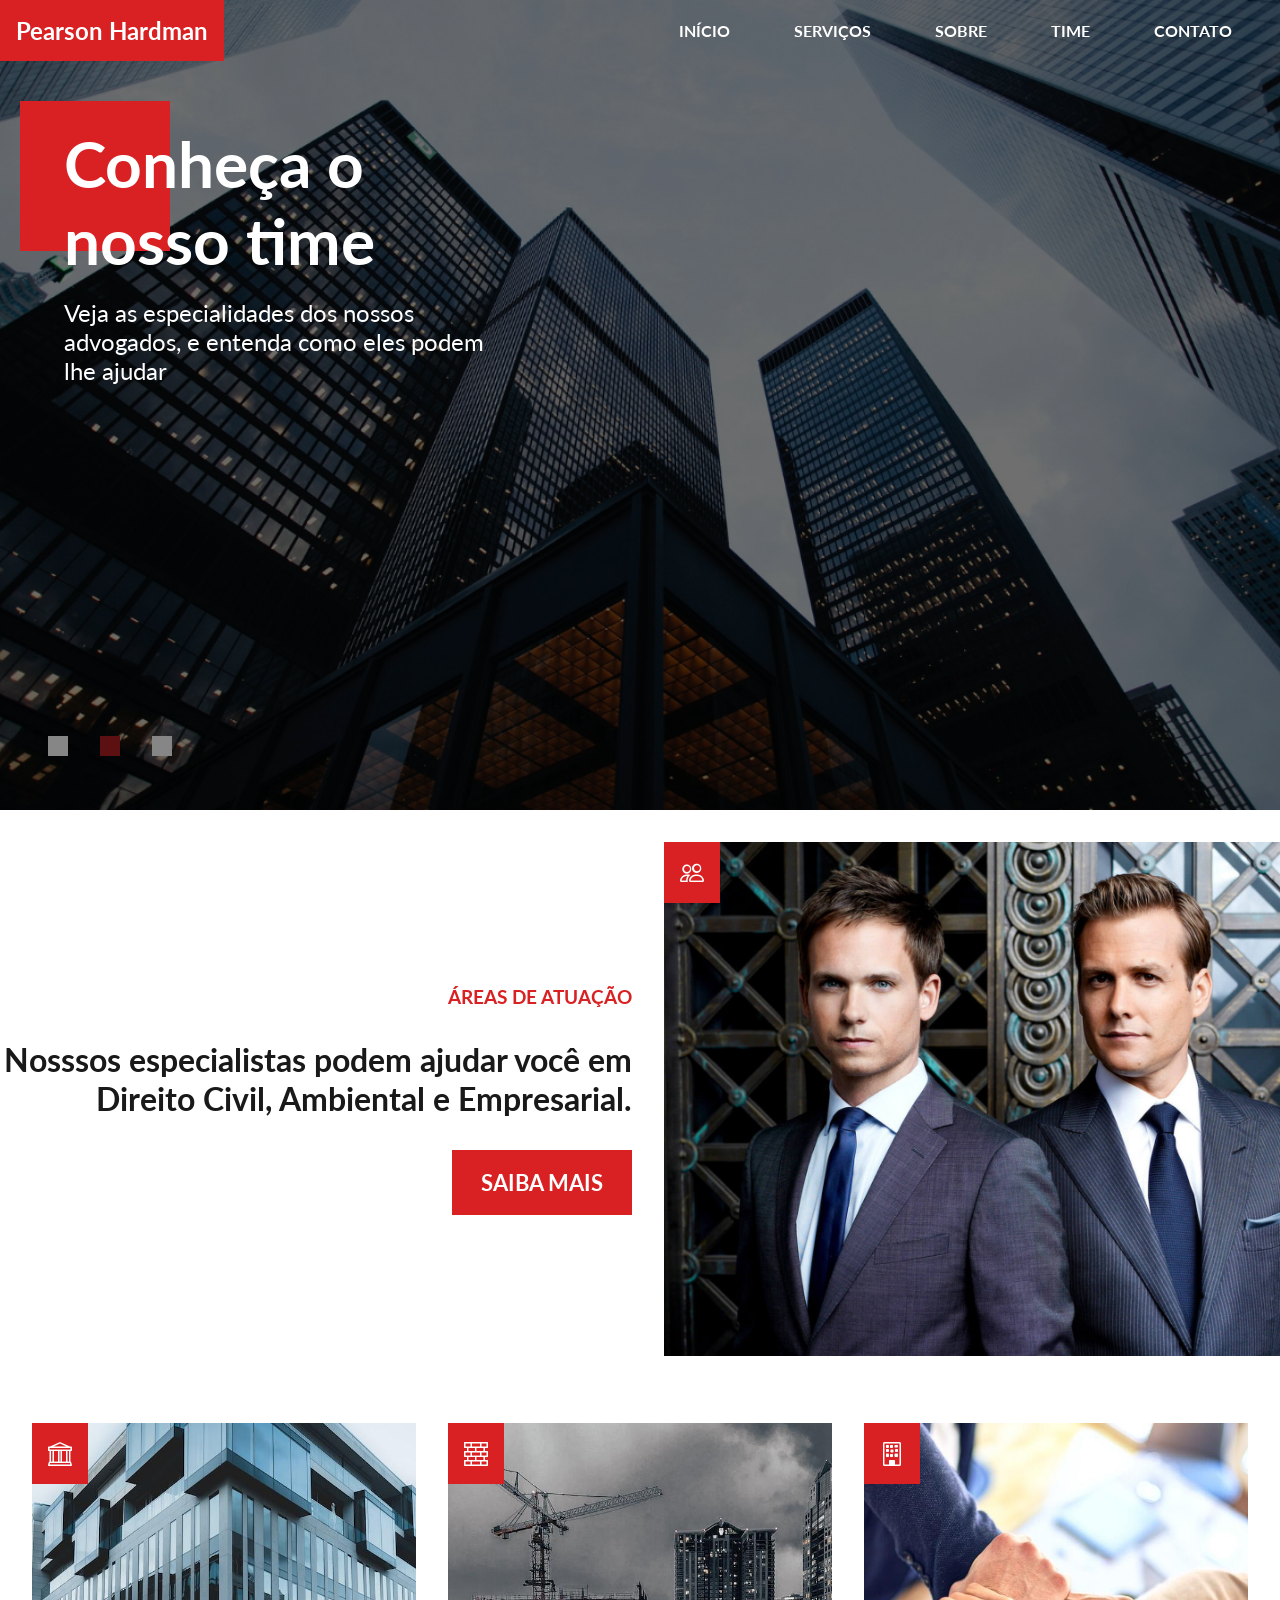
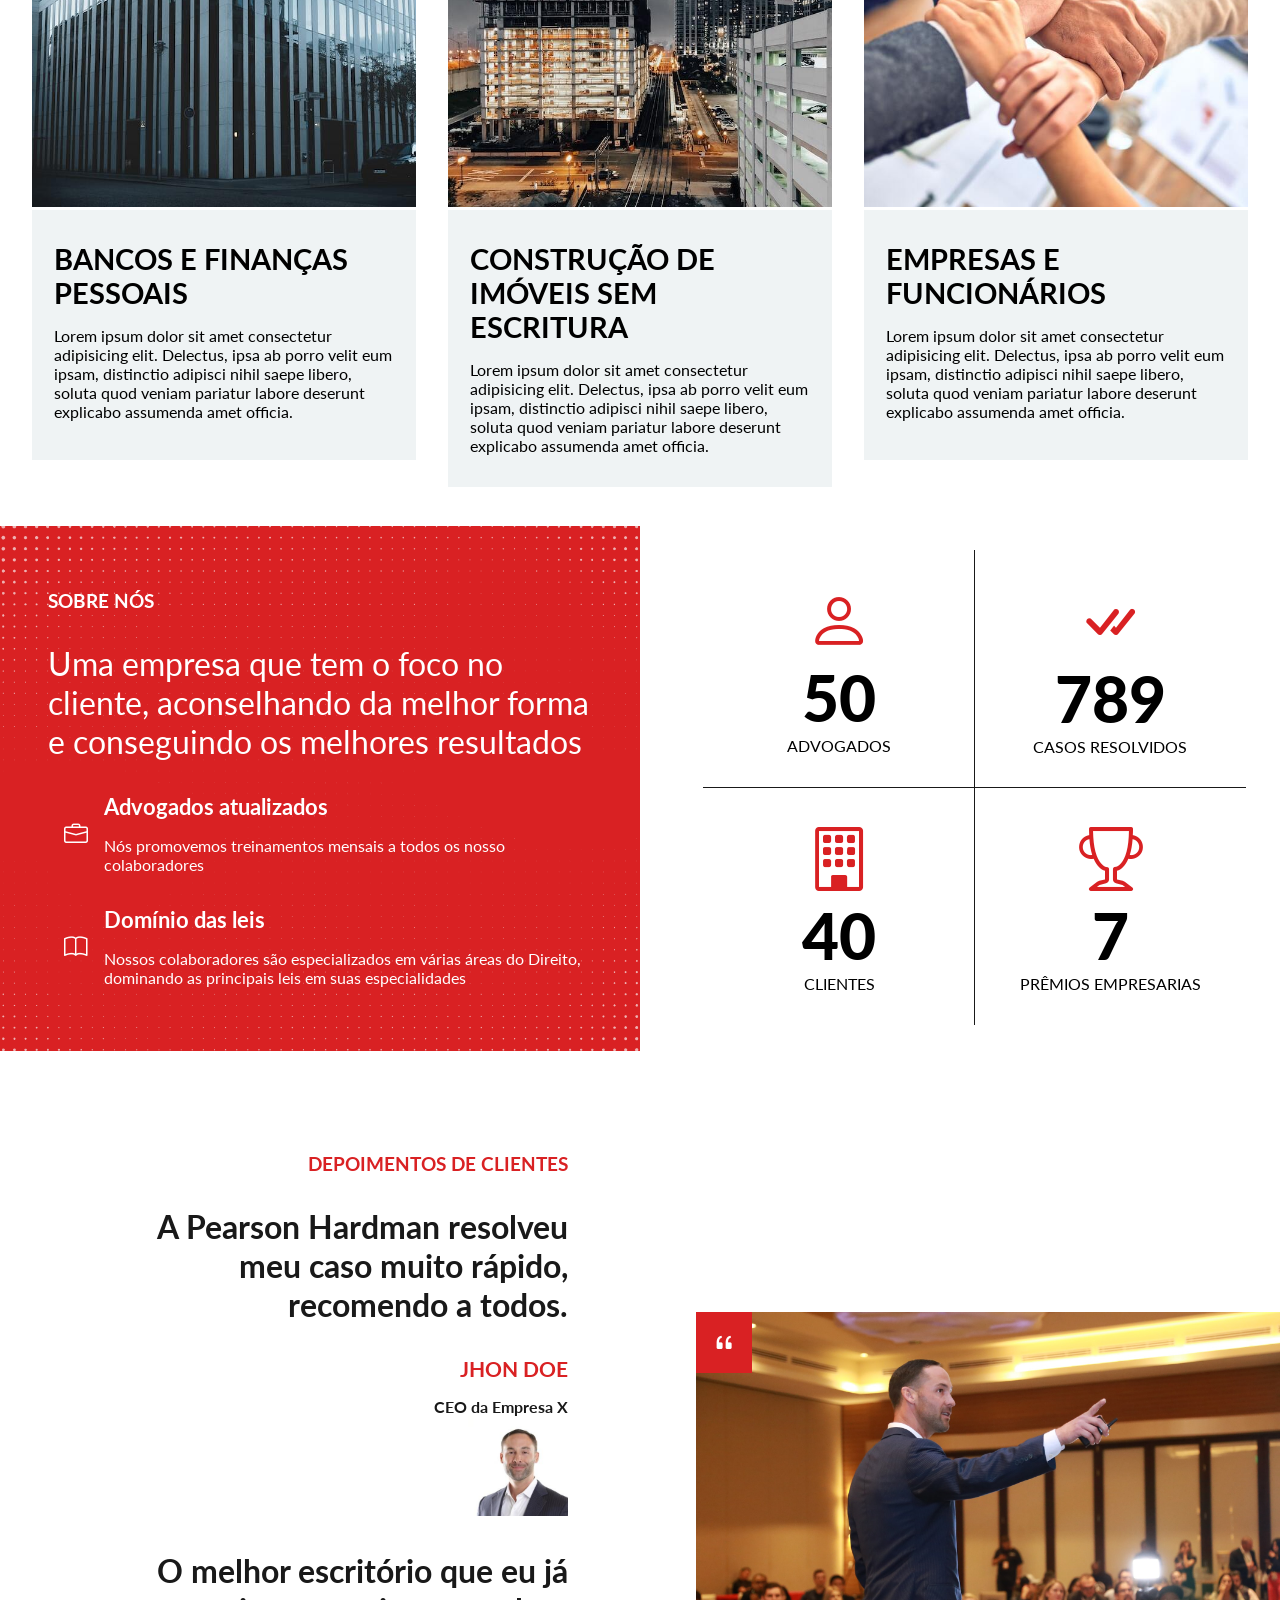
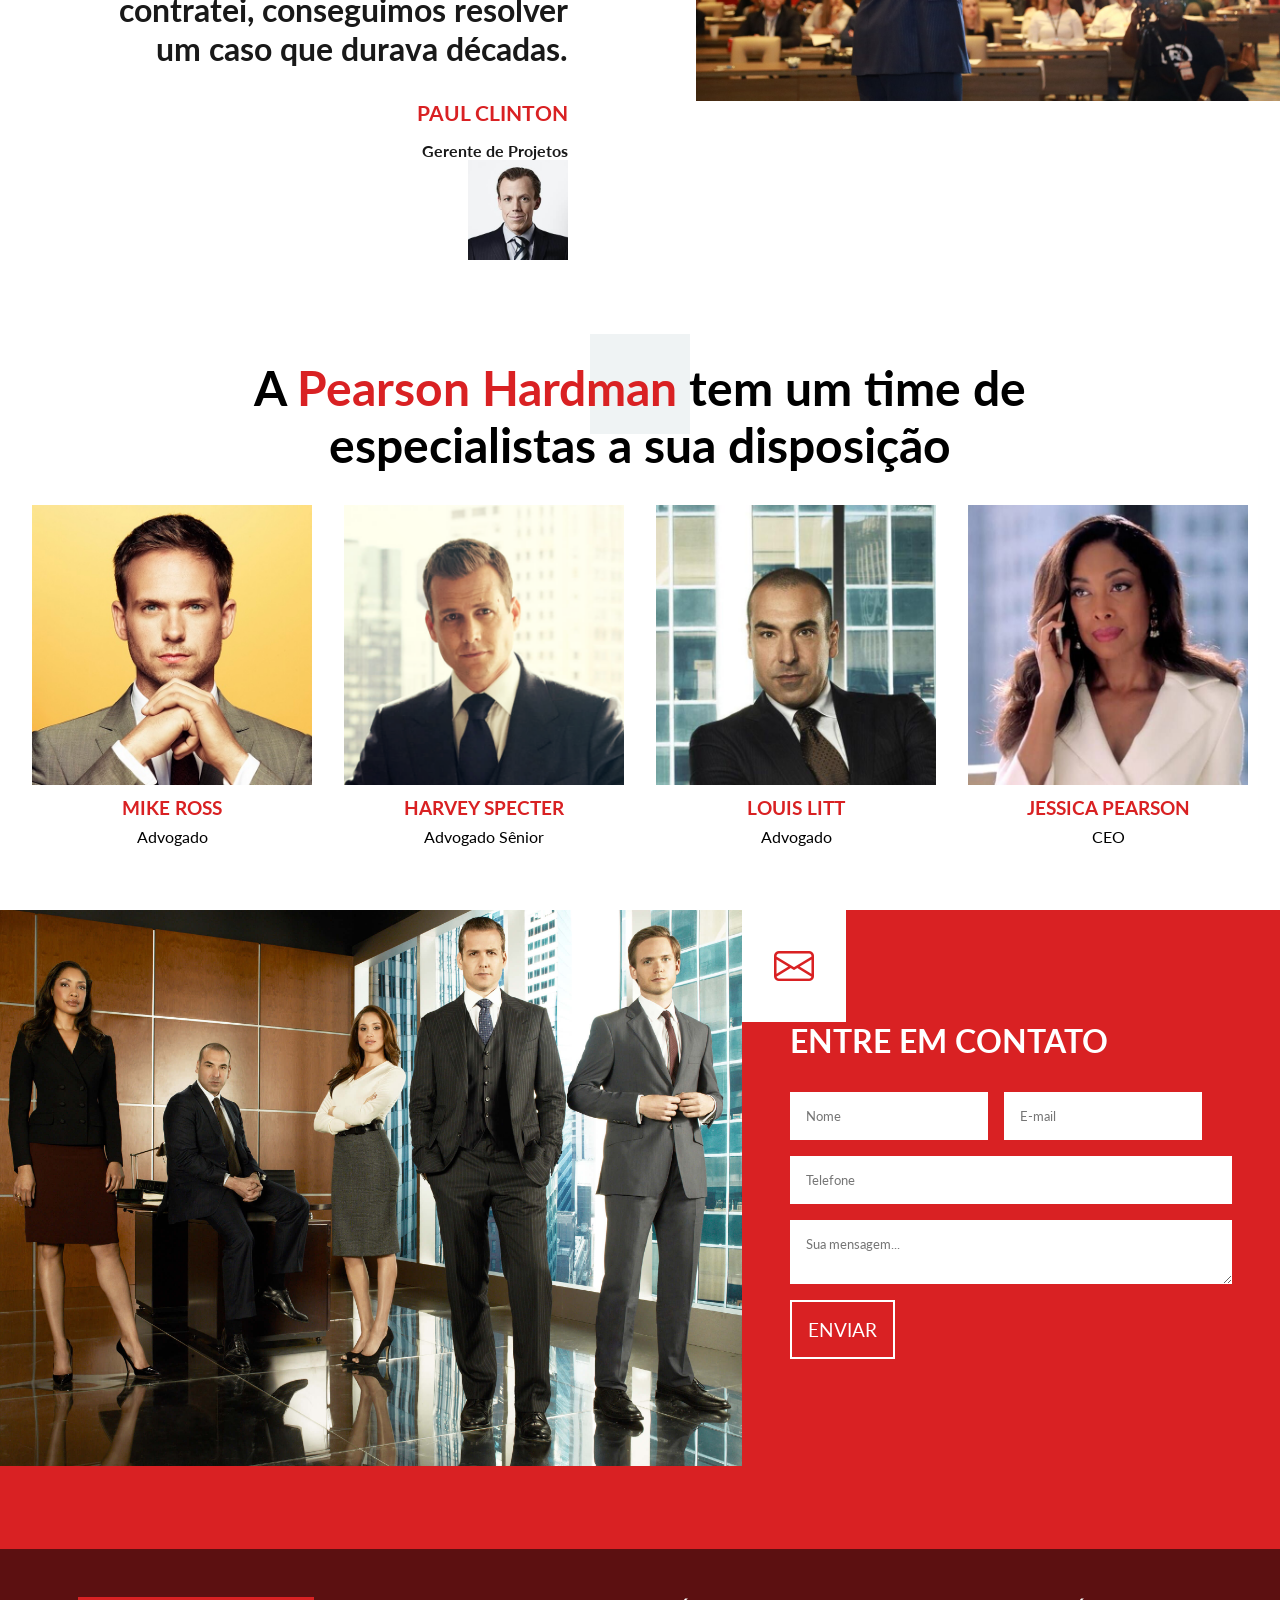
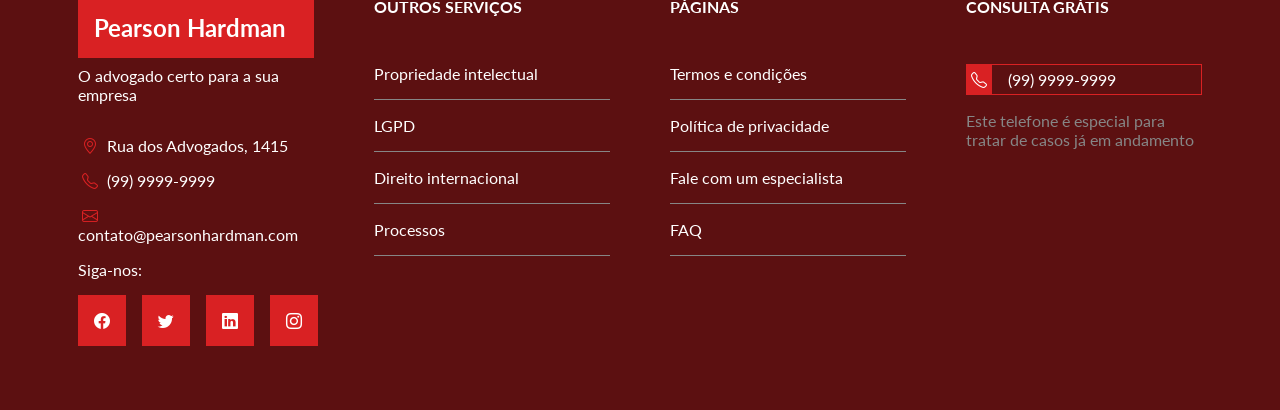
<file: index.html>
<!DOCTYPE html>
<html lang="en">
<head>
    <meta charset="UTF-8">
    <meta name="viewport" content="width=device-width, initial-scale=1.0">
    <title>Pearson Hardman</title>
    <link rel="stylesheet" href="./css/style.css">
    <!--  Google Fonts -->
        <link rel="preconnect" href="https://fonts.googleapis.com">
        <link rel="preconnect" href="https://fonts.gstatic.com" crossorigin>
        <link href="https://fonts.googleapis.com/css2?family=Lato:ital,wght@0,100;0,300;0,400;0,700;0,900;1,100;1,300;1,400;1,700;1,900&display=swap" rel="stylesheet">
    <!-- Bootstrap Icons  -->
        <link rel="stylesheet" href="https://cdn.jsdelivr.net/npm/bootstrap-icons@1.11.3/font/bootstrap-icons.min.css">
        <script src="js/scripts.js" defer></script>     
</head>
<body>
    <!-- Cabeçalho e Banner -->
    <header id="header">
        <div id="inner-header">
            <h2 id="brand">Pearson Hardman</h2>
            <nav id="navbar">
                <a href="#header">Início</a>
                <a href="#expertise-areas">Serviços</a>
                <a href="#about">Sobre</a>
                <a href="#team">Time</a>
                <a href="#contact">Contato</a>
            </nav>

        <!-- Menu Mobile -->
        <i class="bi bi-list" id="menu"></i>
        <nav id="mobile-navbar">
        <!-- <nav id="mobile-navbar" class="menu-active"> -->
            <i class="bi bi-x-lg" id="close-menu"></i>
            <a href="#header">Início</a>
            <a href="#expertise-areas">Serviços</a>
            <a href="#about">Sobre</a>
            <a href="#team">Time</a>
            <a href="#contact">Contato</a>
        </nav>

        </div>
        <div class="banner active">
            <span class="square"></span>            
            <h2>Melhores experts em direito do país</h2>
            <p>Os advogados mais qualificados estão aqui, agende uma reunião e conheça nosso time
            </p>
        </div>
       
        <div class="banner">
          <span class="square"></span>            
          <h2>Conheça o nosso time</h2>
          <p>Veja as especialidades dos nossos advogados, e entenda como eles podem lhe ajudar</p>
      </div>
      <div class="banner">
        <span class="square"></span>            
        <h2>Os nossos resultados</h2>
        <p>Confira as nossas métricas e conheça os resultados que já obtivemos</p>
    </div>
        <div class="dots">
            <div class="dot active"></div>
            <div class="dot"></div>
            <div class="dot"></div>
        </div>
    </header>
    <!-- Áreas de atuação -->
    <main id="expertise-areas" class="text-image-section">
        <div id="expertise-information" class="text-container">
            <h3 class="section-title">Áreas de atuação</h3>
            <p class="section-subtitle">Nosssos especialistas podem ajudar você em Direito Civil, Ambiental e Empresarial.</p>
            <a class="btn" href="">Saiba Mais</a>
        </div>
        <div id="expertise-image-container" class="image-container">
            <i class="bi bi-people"></i>
            <img src="images/employees_banner.jpg" alt="Advogados da Person Hardman">
        </div>
        <div id="other-services">
            <div class="service">
                <img src="images/bank.jpg" alt="Banco">
                <i class="bi bi-bank"></i>
                <div class="service-info">
                    <h4>Bancos e finanças pessoais</h4>
                    <p>Lorem ipsum dolor sit amet consectetur adipisicing elit. Delectus, ipsa ab porro velit eum ipsam, distinctio adipisci nihil saepe libero, soluta quod veniam pariatur labore deserunt explicabo assumenda amet officia.</p>
                </div>
            </div>
            <div class="service">
                <img src="images/construction.jpg" alt="Construção">
                <i class="bi bi-bricks"></i>
                <div class="service-info">
                    <h4>Construção de imóveis sem escritura</h4>
                    <p>Lorem ipsum dolor sit amet consectetur adipisicing elit. Delectus, ipsa ab porro velit eum ipsam, distinctio adipisci nihil saepe libero, soluta quod veniam pariatur labore deserunt explicabo assumenda amet officia.</p>
                </div>

            </div>            
            <div class="service">
                <img src="images/company.jpg" alt="Empresa">
                <i class="bi bi-building"></i>
                <div class="service-info">
                    <h4>Empresas e funcionários</h4>
                    <p>Lorem ipsum dolor sit amet consectetur adipisicing elit. Delectus, ipsa ab porro velit eum ipsam, distinctio adipisci nihil saepe libero, soluta quod veniam pariatur labore deserunt explicabo assumenda amet officia.</p>
                </div>

            </div>
           
        </div>

    </main>
    <!-- Seção Sobre nós -->
    <section id="about">
        <div id="about-text">
            <h3 class="section-title">Sobre nós</h3>
            <p class="section-subtitle">
                Uma empresa que tem o foco no cliente, aconselhando da melhor forma e conseguindo os melhores resultados
            </p>
            <div class="about-description">
                <i class="bi bi-briefcase"></i>
                <div>
                    <h4>Advogados atualizados</h4>
                    <p>Nós promovemos treinamentos mensais a todos os nosso colaboradores</p>
                </div>
            </div>
            <div class="about-description">
                <i class="bi bi-book"></i>
                <div>
                    <h4>Domínio das leis</h4>
                    <p>Nossos colaboradores são especializados em várias áreas do Direito, dominando as principais leis em suas especialidades</p>
                </div>
            </div>
        </div>
        <div id="about-data">
            <div class="data">
                <i class="bi bi-person"></i>
                <p class="number">50</p>
                <p class="text">Advogados</p>
            </div>
            <div class="data">
                <i class="bi bi-check-all"></i>
                <p class="number">789</p>
                <p class="text">Casos resolvidos</p>
            </div>
            <div class="data">
                <i class="bi bi-building"></i>
                <p class="number">40</p>
                <p class="text">Clientes</p>
            </div>
            <div class="data">
                <i class="bi bi-trophy"></i>
                <p class="number">7</p>
                <p class="text">Prêmios empresarias</p>
            </div>
        </div>
    </section>

    <!-- Depoimentos -->

    <section id="testimonial" class="text-image-section">
        <div id="testimonial-information" class="text-container">
            <div id="testimonial-information" class="text-container">
                <h3 class="section-title">Depoimentos de clientes</h3>
                <p class="section-subtitle">
                  A Pearson Hardman resolveu meu caso muito rápido, recomendo a todos.
                </p>
                <div class="author">
                  <div class="author-info">
                    <p class="author-name">Jhon Doe</p>
                    <p class="author-job">CEO da Empresa X</p>
                  </div>
                  <img src="images/author_1.jpg" alt="Jhon Doe" />
                </div>
                <p class="section-subtitle">
                  O melhor escritório que eu já contratei, conseguimos resolver um caso
                  que durava décadas.
                </p>
                <div class="author">
                  <div class="author-info">
                    <p class="author-name">Paul Clinton</p>
                    <p class="author-job">Gerente de Projetos</p>
                  </div>
                  <img src="images/author_2.jpg" alt="Paul Clinton" />
                </div>
            </div>
        </div>
        <div id="testimonial-image-container" class="image-container">
            <i class="bi bi-quote"></i>
            <img src="images/court.jpg" alt="Afvogado em tribunal">
        </div>

    </section>

    <!-- Colaboradores -->
    <section id="team">
        <span class="square"></span>
        <h2> A <span>Pearson Hardman</span> tem um time de especialistas a sua disposição</h2>
        <div class="employees">
          <div class="employee">
            <img src="images/mike.jpg" alt="Mike Ross" />
            <p class="employee-name">Mike Ross</p>
            <p class="employee-role">Advogado</p>
          </div>
          <div class="employee">
            <img src="images/harvey.png" alt="Harvey Specter" />
            <p class="employee-name">Harvey Specter</p>
            <p class="employee-role">Advogado Sênior</p>
          </div>
          <div class="employee">
            <img src="images/louis.jpg" alt="Louis Litt" />
            <p class="employee-name">Louis Litt</p>
            <p class="employee-role">Advogado</p>
          </div>
          <div class="employee">
            <img src="images/jessica.jpg" alt="Jessica Pearson" />
            <p class="employee-name">Jessica Pearson</p>
            <p class="employee-role">CEO</p>
          </div>
        </div>
      </section>
      

          <!-- Contato -->
    <section id="contact" class="text-image-section">
        <div id="contact-image-container" class="image-container">
          <img src="images/office.jpg" alt="Advogados no escritório" />
        </div>
        <div id="contact-information" class="text-container">
          <i class="bi bi-envelope"></i>
          <p class="section-subtitle">Entre em contato</p>
          <form>
            <div class="form-control">
              <input type="text" name="name" id="name" placeholder="Nome" />
              <input type="email" name="email" id="email" placeholder="E-mail" />
            </div>
            <input type="text" name="phone" id="phone" placeholder="Telefone" />
            <textarea
              name="message"
              id="message"
              placeholder="Sua mensagem..."
            ></textarea>
            <input type="submit" value="Enviar" class="btn" />
          </form>
        </div>
      </section>

          <!-- Rodapé -->
    <footer id="footer">
        <div class="contact-info">
          <div class="footer-brand">
            <h2>Pearson Hardman</h2>
            <p>O advogado certo para a sua empresa</p>
          </div>
          <p><i class="bi bi-geo-alt"></i> Rua dos Advogados, 1415</p>
          <p><i class="bi bi-telephone"></i> (99) 9999-9999</p>
          <p><i class="bi bi-envelope"></i> contato@pearsonhardman.com</p>
          <div class="social-networks">
            <p>Siga-nos:</p>
            <div class="networks">
              <a href="#"><i class="bi bi-facebook"></i></a>
              <a href="#"><i class="bi bi-twitter"></i></a>
              <a href="#"><i class="bi bi-linkedin"></i></a>
              <a href="#"><i class="bi bi-instagram"></i></a>
            </div>
          </div>
        </div>
        <div class="links-container">
          <h4>Outros serviços</h4>
          <nav>
            <a href="#">Propriedade intelectual</a>
            <a href="#">LGPD</a>
            <a href="#">Direito internacional</a>
            <a href="#">Processos</a>
          </nav>
        </div>
        <div class="links-container">
          <h4>Páginas</h4>
          <nav>
            <a href="#">Termos e condições</a>
            <a href="#">Política de privacidade</a>
            <a href="#">Fale com um especialista</a>
            <a href="#">FAQ</a>
          </nav>
        </div>
        <div class="links-container">
          <h4>Consulta grátis</h4>
          <div class="phone-number">
            <i class="bi bi-telephone"></i>
            <p>(99) 9999-9999</p>
          </div>
          <p class="phone-info">
            Este telefone é especial para tratar de casos já em andamento
          </p>
        </div>
      </footer>
</body>
</html>
</file>
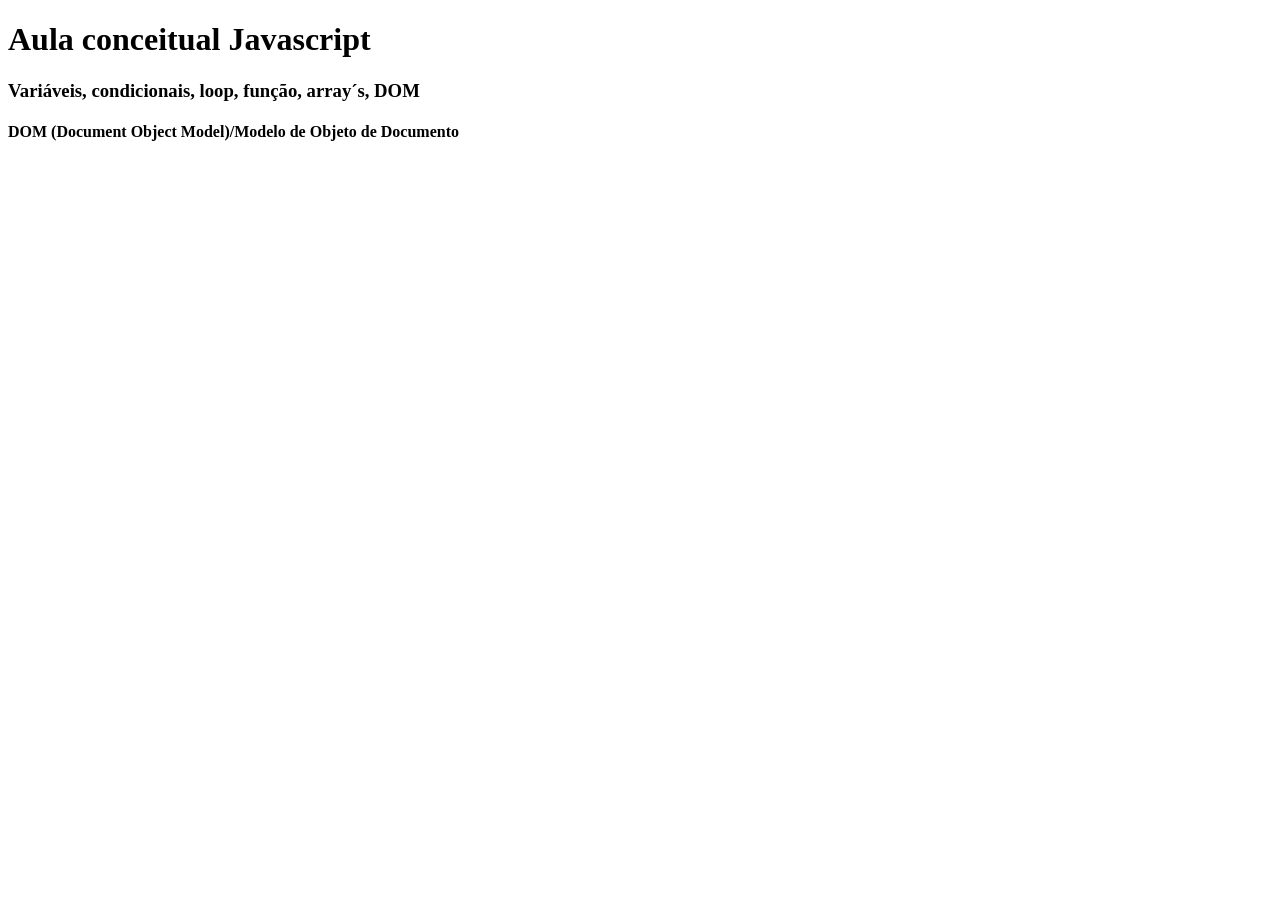
<file: aulajs.html>
<!DOCTYPE html>
<html lang="en">
<head>
    <meta charset="UTF-8">
    <meta name="viewport" content="width=device-width, initial-scale=1.0">
    <title>Aula conceitual Javascript</title>
    <script src="js/aula.js"></script>
</head>
<body>
    <h1>Aula conceitual Javascript</h1>
    <h3>Variáveis, condicionais, loop, função, array´s, DOM</h3>
    <h4>DOM (Document Object Model)/Modelo de Objeto de Documento</h4>
</body>
</html>
</file>
<file: css/style.css>
:root {
    --main-color:#d92123;
    --primary-text-color:#fff;
    --secondary-text-color:#191919;
    --secondary-color:#868686;
    --tertiary-color:#eff3f4;
    --secondary-bg-color:#5c1011;
}

* {
    font-family: "Lato";
    padding: 0;
    margin: 0;
    box-sizing: border-box;
}

a {
    text-decoration: none;
}

img {
    width: 100%;
}

i {
    background-color: var(--main-color);
    color: var(--primary-text-color);
    font-size: 1.5rem;
    padding: 1rem;
}

/* id */
#header{
    min-height: 90vh;
    background-image: url("../images/main_banner4.png");
    background-size: cover;
    background-position: center;
    color: var(--primary-text-color);
    margin-bottom: 2rem;
}

#inner-header{
    /* padrão linha */
    display: flex;
    /* alinhamento é horizontal, eixo x */
    justify-content: space-between;
    /* alinhamento vertical, eixo y */
    align-items: center;
}

#brand {
    background-color: var(--main-color);
    padding: 1rem;
}

#navbar {
    display: flex;
    gap: 2rem;
    text-transform: uppercase;
    margin-right: 2rem;
}

#navbar a {
    color: var(--primary-text-color);
    font-weight: bold;
    padding: 1rem;
}

.banner.active{
    opacity: 1; /* banner ativo é mostrado */
}

.banner{
    max-width: 45%;
    opacity: 0;
    padding: 4rem;
    position: absolute;
}

.banner h2{
    font-size: 4rem;
    margin-bottom: 1.2rem;
    position: relative;
    z-index:2;
}

.banner p{
    font-size: 1.5rem;
}

.square{
    display:block;
    width: 150px;
    height: 150px;
    background-color: var(--main-color);
    position: absolute;
    left: 20px;
    top: 40px;
    z-index:1;
}

.dots{
    display:flex;
    gap:2rem;
    position: absolute;
    bottom: 9rem;
    left:3rem;
}

.dot{
    width: 20px;
    height: 20px;
    background-color: var(--secondary-color);
}

.dot.active{
    background-color: var(--secondary-bg-color);
}

/* Áreas de atuação */
.text-image-section{
    display: flex;
    flex-wrap: wrap;
    gap: 2rem;
}
.text-container{
    display: flex;
    flex: 2 1 0;
    gap:2rem;
    flex-direction: column;
    justify-content: center;
    text-align: right;
    font-weight: bold;
}
.image-container{
    flex: 1 1 300px;
    position:relative;
}
.image-container i{
    position: absolute;
}
.section-title{
    color: var(--main-color);
    text-transform: uppercase;
}
.section-subtitle{
    color: var(--secondary-text-color);
    font-size: 2rem;
}
.btn{
    padding: 1.2rem 1.8rem;
    text-transform: uppercase;
    font-size: 1.4rem;
    background-color: var(--main-color);
    color: var(--primary-text-color);
    align-self: end;
}

#other-services{
    width: 100%;
    display: flex;
    gap:2rem;
    padding: 2rem;
}

.service{
    position: relative;
}

.service i{
    position: absolute;
    left:0;
    top:0;
}

.service-info{
    background-color: var(--tertiary-color);
    padding: 2rem 1.4rem;
    min-height: 250px;
}

.service h4{
    font-size: 1.8rem;
    margin-bottom: 1rem;
    text-transform: uppercase;
}

/* Section about - Sobre nós */
#about{
    display: flex;
    flex-wrap: wrap;
    align-items: center;
    gap: 2rem;
}
#about-text{
    background-image: url("../images/pattern.png");
    background-size: cover;
    background-position: center;
    color: var(--primary-text-color);
    display: flex;
    flex: 1 1 0;
    /* flex: grow shrink basis */
    /* grow - define quanto o elemento cresce em relação aos outros */
    /* shrink - define quanto ele encolhe quando não há espaço */
    /* basis - define o tamanho inicial do elemento antes de aplicar o crescimento e encolhimento */
    flex-direction: column;
    justify-content: center;
    gap: 2rem;
    padding: 4rem 3rem;

}

#about-text .section-subtitle,
#about-text .section-title{
    color: var(--primary-text-color)
}

#about-text i {
    background-color: transparent;
}

.about-description{
    display: flex;
    align-items: center;
}

.about-description h4 {
    font-size: 1.4rem;
    margin-bottom: 1rem;
}

#about-data{
    display: flex;
    flex: 1 1 0;
    flex-wrap: wrap;
    padding: 2rem;
}

#about-data .data{
    width: 50%;
    display: flex;
    flex-direction: column;
    justify-content: center;
    align-items: center;
    padding: 2rem;
    margin-top: -1px;
    margin-left: -1px;
}

#about-data .data:first-child{
    border-right: 1px solid var(--secondary-text-color);
    border-bottom: 1px solid var(--secondary-text-color);
}
#about-data .data:last-child{
    border-left: 1px solid var(--secondary-text-color);
    border-top: 1px solid var(--secondary-text-color);
}

#about-data .data i{
    background-color: transparent;
    color: var(--main-color);
    font-size: 4rem;
    padding: 0;
}
.data .number{
    font-size: 4rem;
    font-weight: 900;
}
.data .text {
    text-transform: uppercase;
}

/* Depoimentos */
#testimonial {
    display: flex;
    align-items: center;
}
#testimonial-information{
    padding: 3rem;
}

.author img{
    width: 100px;
    height: 100px;
}
.author .author-name{ 
    color: var(--main-color);
    text-transform: uppercase;
    font-size: 1.3rem;
    font-weight:bold;
    margin-bottom:1rem;
}
.author .author-job{
    color: var(--secondary-text-color);
}

/* Colaboradores */
#team {
    position: relative;
    margin-bottom: 2rem;
  }
  
  #team h2 {
    font-size: 3rem;
    text-align: center;
    max-width: 1000px;
    margin: 0 auto;
    position: relative;
    z-index: 2;
  }
  
  #team h2 span {
    color: var(--main-color);
  }
  
  #team .square {
    background-color: var(--tertiary-color);
    width: 100px;
    height: 100px;
    left: 50%;
    margin-left: -50px;
    top: -25px;
  }
  
  .employees {
    display: flex;
    gap: 2rem;
    padding: 2rem;
    text-align: center;
  }
  
  .employee-name {
    color: var(--main-color);
    text-transform: uppercase;
    font-size: 1.2rem;
    font-weight: bold;
    margin: 0.5rem 0;
  }
  

/* *** Contato **** */

#contact {
    background-color: var(--main-color);
    gap:0;
    padding-bottom: 5rem;
}

#contact-information{
    position: relative;
    text-align: left;
    padding: 3rem;
    flex: 1 1 0;
}

#contact-information .section-subtitle{
    color: var(--primary-text-color);
    text-transform: uppercase;
}

#contact-information i {
    position:absolute;
    top:0;
    left:0;
    background-color: var(--primary-text-color);
    color: var(--main-color);
    font-size: 2.5rem;
    padding: 2rem;
}

#contact-information form{
    display: flex;
    flex-direction: column;
    gap: 1rem;
}

#contact-information .form-control{
    display: flex;
    gap: 1rem;
}
#contact-information input,
#contact-information textarea {
    /* flex: 0.5; */
    padding: 1rem;
    border: none;
}

#contact-information .btn{
    align-self: start;
    border: 2px solid var(--primary-text-color);
    font-size: 1.2rem;
    transition: 0.6s;
}

#contact-information .btn:hover{
    background-color: var(--primary-text-color);
    color: var(--main-color);
}
/* Rodapé */
#footer {
    color: var(--primary-text-color);
    background-color: var(--secondary-bg-color);
    display: flex;
    justify-content: space-around;
    padding: 3rem 3rem 5rem;
  }
  
  #footer i {
    font-size: 1rem;
    padding: 0.3rem;
  }
  
  #footer a {
    color: var(--primary-text-color);
  }
  
  .contact-info,
  .links-container {
    width: 20%;
  }
  
  .footer-brand {
    margin-bottom: 2rem;
  }
  
  .footer-brand h2 {
    background-color: var(--main-color);
    margin-bottom: 0.5rem;
    padding: 1rem;
  }
  
  .contact-info p {
    margin-bottom: 1rem;
  }
  
  .contact-info p i {
    background-color: transparent;
    padding: 0;
    color: var(--main-color);
  }
  
  .social-networks p {
    margin-bottom: 1rem;
  }
  
  .networks {
    margin-top: 2rem;
    display: flex;
    gap: 1rem;
  }
  
  #footer .networks i {
    padding: 1rem;
  }
  
  .links-container h4 {
    text-transform: uppercase;
    margin-bottom: 3rem;
  }
  
  .links-container nav {
    display: flex;
    flex-direction: column;
  }
  
  .links-container nav a {
    padding-bottom: 1rem;
    margin-bottom: 1rem;
    border-bottom: 1px solid var(--secondary-color);
  }
  
  .phone-number {
    display: flex;
    border: 1px solid var(--main-color);
    gap: 1rem;
    align-items: center;
    margin-bottom: 1rem;
  }
  
  .phone-info {
    color: var(--secondary-color);
  }

  /* Mobile navbar */
  #menu,
  #close-menu{
    font-size: 2rem;
    padding: 1rem;
    display:none;
  }

  #close-menu{
    position:absolute;
    top:0;
    right:0;
  }

  #mobile-navbar{
    position:fixed;
    top:0;
    left:100%;
    height:100%;
    width: 100%;
    background-color: rgba(0,0,0,0.90);
    display: flex;
    flex-direction: column;
    padding: 4rem 2rem;
    transition: 0.4s;
    z-index: 3;
  }  

  #mobile-navbar.menu-active{
    left:0;
  }

  #mobile-navbar a{
    color: var(--primary-text-color);
    font-size: 2rem;
    text-align: center;
    margin-bottom: 1rem;
    padding-bottom: 1rem;
    border-bottom: 1px solid var(--main-color);
  }


  @media (max-width:450px){
    body{
        /* esconder o scrool lateral se sobrar a direita */
        overflow-x: hidden;
    }
    i {
        padding: 1rem;
        font-size: 1.5rem;
    }
    #navbar{
        display:none;
    }
    #menu,
    #close-menu{
        display:block;
    }
    /* banner e texto do banner */
    .banner{
        max-width: 100%;
        padding: 4rem 2rem;
    }
    .banner h2{
        font-size: 2.9rem;
    }
    .banner p{
        font-size: 1.2rem;
    }
    /* Áreas de atuação */
    .btn{
        align-self: initial;
    }
    .image-container{
        flex: 1 1 100%;
    }
    #other-services{
        flex-wrap: wrap;
    }

    /* Sobre nós */
    #about{
        
    }
    #about-text,
    #about-data{
        flex: 1 1 100%;
    }
    .about-description{
        gap: 1rem;
    }
    .about-description i{
        padding:0;
        min-width: 40px;
    }
    #about #about-data .data {
        width: 100%;
        border: none;
        border-bottom: 1px solid var(--secondary-text-color)
    }
    /* Depoimentos */
    .text-container{
        text-align: center;
        padding: 2rem;
    }
    /* Colaboradores */
    #team {
        margin-top: 2rem;
    }
    #team h2{
        font-size: 2.5rem;
    }
    .employees{
        /* flex-direction: column; */
        flex-wrap: wrap;
    }

    /* Contato */
    #contact{
        padding-bottom: 0;
    }
    #contact-information{
        padding: 7rem 1rem;
    }
    #contact-information .form-control{
        flex-direction: column;
    }
    #contact-information .btn{
        align-self: auto;
    }
    /* Rodapé - Footer */
    #footer{
        flex-wrap: wrap;
    }

    .contact-info,
    .links-container{
        width: 100%;
    }

    #footer i{
        font-size: 2rem;
        padding:1rem;
    }

    .footer-brand{
        text-align:center;
    }

    .networks{
        margin-bottom: 3rem;
    }

    .links-container{
        margin-bottom: 1rem;
    }

    .links-container h4{
        margin-bottom: 1.5rem;
    }

  }
</file>
